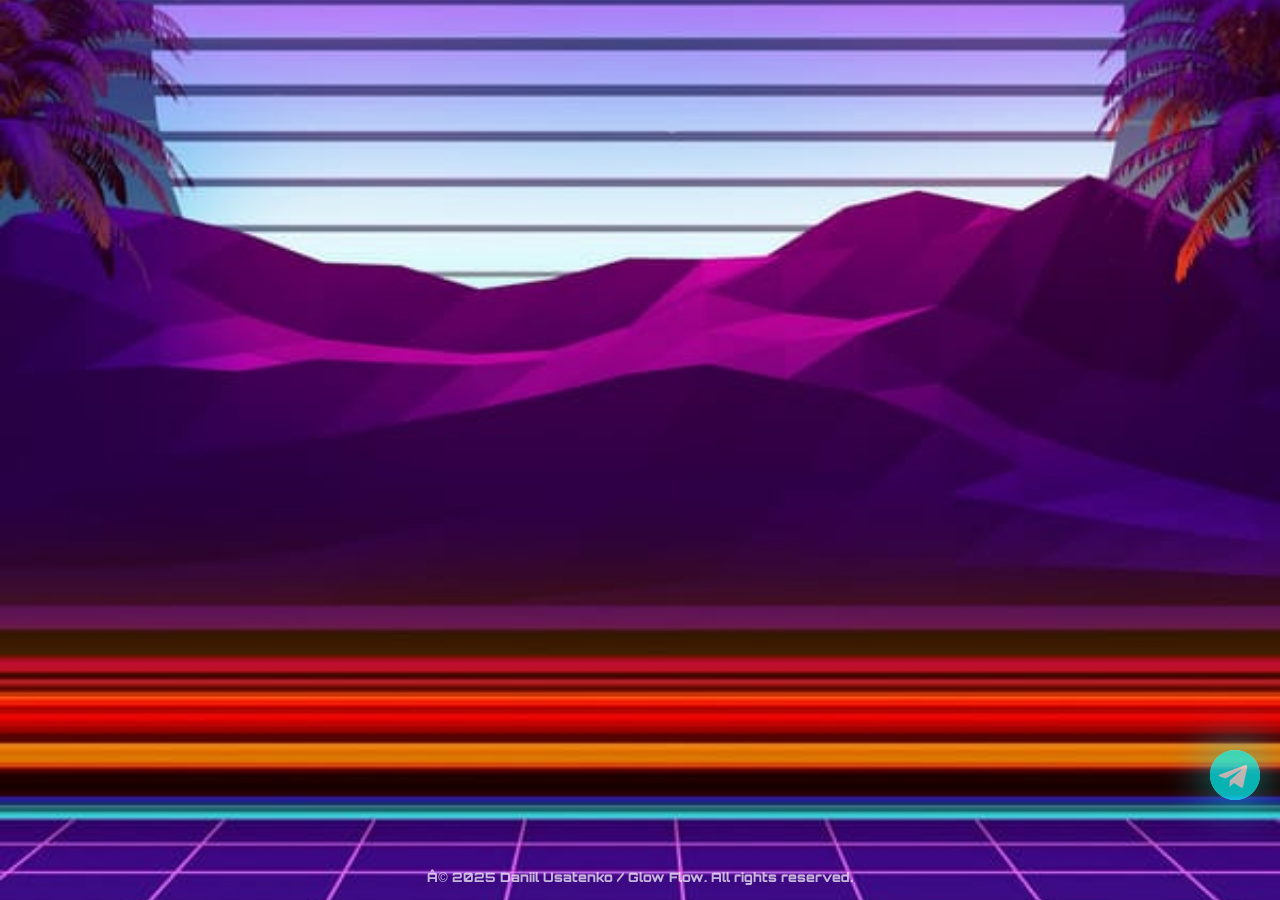
<file: index.html>
<!DOCTYPE html>
<html lang="en">
  <head>
    <script>
      (function (m, e, t, r, i, k, a) {
        m[i] =
          m[i] ||
          function () {
            (m[i].a = m[i].a || []).push(arguments);
          };
        m[i].l = 1 * new Date();
        for (var j = 0; j < document.scripts.length; j++) {
          if (document.scripts[j].src === r) {
            return;
          }
        }
        (k = e.createElement(t)),
          (a = e.getElementsByTagName(t)[0]),
          (k.async = 1),
          (k.src = r),
          a.parentNode.insertBefore(k, a);
      })(
        window,
        document,
        "script",
        "https://mc.yandex.ru/metrika/tag.js",
        "ym"
      );
      ym(103393211, "init", {
        clickmap: true,
        trackLinks: true,
        accurateTrackBounce: true,
      });
    </script>
    <noscript>
      <div>
        <img
          src="https://mc.yandex.ru/watch/103393211"
          style="position: absolute; left: -9999px"
          alt=""
        />
      </div>
    </noscript>
    <meta charset="UTF-8" />
    <meta
      name="viewport"
      content="width=device-width, initial-scale=1.0, maximum-scale=1.0, user-scalable=no, viewport-fit=cover"
    />
    <meta
      name="description"
      content="Glow Flow - Exciting arcade physics game with colorful geometric figures"
    />
    <meta name="mobile-web-app-capable" content="yes" />
    <meta name="HandheldFriendly" content="true" />
    <meta
      name="keywords"
      content="glow flow, arcade game, physics game, browser game"
    />
    <meta name="author" content="Usatenko Daniil" />
    <meta property="og:title" content="Glow Flow - Physics Arcade Game" />
    <meta property="og:type" content="game" />
    <meta property="og:site_name" content="Glow Flow" />
    <meta
      property="og:description"
      content="A mesmerizing physics-based arcade game with colorful geometric figures"
    />
    <meta property="og:url" content="https://usatblu27.github.io/GlowFlow" />
    <meta
      property="og:image"
      content="https://usatblu27.github.io/GlowFlow/icons/favicon.png"
    />
    <meta name="twitter:card" content="summary_large_image" />
    <meta name="mobile-web-app-capable" content="yes" />
    <meta name="apple-mobile-web-app-capable" content="yes" />
    <meta
      name="apple-mobile-web-app-status-bar-style"
      content="black-translucent"
    />
    <meta name="theme-color" content="#0f0c29" />
    <meta
      http-equiv="Content-Security-Policy"
      content="
  default-src 'self';
  script-src 'self' 'unsafe-inline' 'unsafe-eval' https://cdnjs.cloudflare.com https://mc.yandex.ru https://mc.yandex.com;
  style-src 'self' 'unsafe-inline';
  img-src 'self' data: https://mc.yandex.ru https://mc.yandex.com;
  connect-src 'self' https://mc.yandex.ru https://mc.yandex.com;
  frame-src https://mc.yandex.ru https://mc.yandex.com;
  font-src 'self';
  object-src 'none';
  base-uri 'self';
  form-action 'self';
"
    />
    <title>Glow Flow - main</title>
    <link
      rel="preload"
      href="fonts/Orbitron-ExtraBold.woff2"
      as="font"
      type="font/woff2"
      crossorigin
    />
    <link rel="icon" href="./icons/favicon.png" type="image/x-icon" />
    <link rel="stylesheet" href="./css/variables.css" />
    <link rel="stylesheet" href="./css/style.css" />
  </head>
  <body>
    <div class="menu-container" id="menu-container">
      <h1 id="title"></h1>
      <div class="btn-container">
        <a href="./html/game.html" class="btn btn-play" id="play-btn"> PLAY </a>
        <a
          href="./html/statistics.html"
          class="btn btn-statistics"
          id="stats-btn"
        >
          STATISTICS
        </a>
        <a
          href="./html/settings.html"
          class="btn btn-settings"
          id="settings-btn"
        >
          SETTINGS
        </a>
      </div>
    </div>
    <a href="https://t.me/Glow_Flow_game" class="telegram-icon" target="_blank">
      <svg width="50" height="50" viewBox="0 0 24 24">
        <path
          class="svg"
          d="M12 0C5.373 0 0 5.373 0 12C0 18.627 5.373 24 12 24C18.627 24 24 18.627 24 12C24 5.373 18.627 0 12 0ZM17.894 8.221L15.924 17.501C15.779 18.159 15.387 18.319 14.84 18.009L11.5 15.799L9.934 17.295C9.794 17.475 9.577 17.59 9.334 17.59H9.332L9.545 14.536L15.034 9.548C15.274 9.335 14.98 9.214 14.647 9.427L7.586 13.682L4.64 12.692C3.982 12.489 3.964 12.052 4.755 11.738L16.866 7.28C17.404 7.084 17.872 7.408 17.698 8.221H17.894Z"
          fill=" #00ffff"
        />
      </svg>
    </a>
    <div class="copyright">
      © 2025 Daniil Usatenko &#47; Glow Flow. All rights reserved.
    </div>
    <div id="license-modal">
      <div class="modal-content">
        <h2 class="modal-title">END USER LICENSE AGREEMENT</h2>
        <div class="license-text">
          <strong>Glow Flow Game License Agreement</strong>
          <ol>
            <li>
              By accepting this agreement, you confirm that you are at least 12
              years old
            </li>
            <li>The game collects anonymous statistics to improve gameplay</li>
            <li>All rights to the game belong to the developer</li>
            <li>You may not hack or modify the game code</li>
            <li>
              The developer is not responsible for possible errors in the game
            </li>
            <li>You agree to use cookies to store settings</li>
            <li>The game may contain advertising and in-app purchases</li>
            <li>This agreement may be changed without prior notice</li>
            <li>You agree to receive game updates automatically</li>
            <li>The game is provided "as is" without warranties</li>
            <li>Your progress and settings may be lost during updates</li>
            <li>You may not use the game for commercial purposes</li>
            <li>The developer may terminate access at any time</li>
            <li>All in-game purchases are final and non-refundable</li>
          </ol>
          <p class="license-date">Last updated: August 2025</p>
        </div>
        <div class="license-agree-container">
          <input type="checkbox" id="license-agree" />
          <label for="license-agree" class="license-agree-label"
            >I have read and agree to the terms</label
          >
        </div>
        <button id="license-confirm" disabled>CONFIRM</button>
      </div>
    </div>
    <script src="./js/vibration.js" defer></script>
    <script src="./js/script.js"></script>
  </body>
</html>
</file>
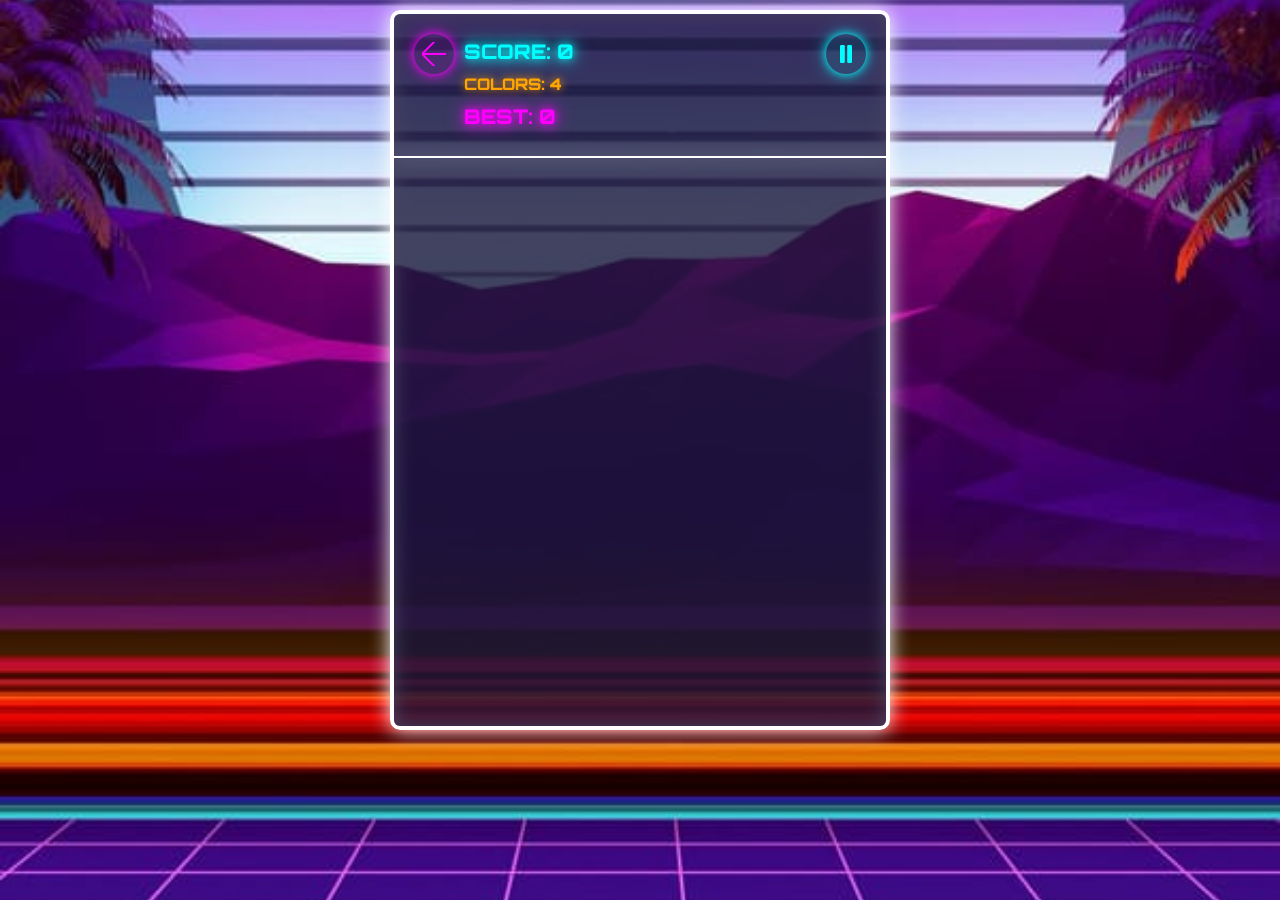
<file: html/game.html>
<!DOCTYPE html>
<html lang="en">
  <head>
    <meta charset="UTF-8" />
    <meta
      name="viewport"
      content="width=device-width, initial-scale=1.0, maximum-scale=1.0, user-scalable=no, viewport-fit=cover"
    />
    <meta name="mobile-web-app-capable" content="yes" />
    <meta name="HandheldFriendly" content="true" />
    <meta
      name="description"
      content="Glow Flow - Exciting arcade physics game with colorful geometric figures"
    />
    <meta
      name="keywords"
      content="glow flow, arcade game, physics game, browser game"
    />
    <meta name="author" content="Usatenko Daniil" />
    <meta property="og:title" content="Glow Flow - Physics Arcade Game" />
    <meta property="og:type" content="game" />
    <meta property="og:site_name" content="Glow Flow" />
    <meta
      property="og:description"
      content="A mesmerizing physics-based arcade game with colorful geometric figures"
    />
    <meta property="og:url" content="https://usatblu27.github.io/GlowFlow" />
    <meta
      property="og:image"
      content="https://usatblu27.github.io/GlowFlow/icons/favicon.png"
    />
    <meta name="twitter:card" content="summary_large_image" />
    <meta name="mobile-web-app-capable" content="yes" />
    <meta name="apple-mobile-web-app-capable" content="yes" />
    <meta
      name="apple-mobile-web-app-status-bar-style"
      content="black-translucent"
    />
    <meta name="theme-color" content="#0f0c29" />
    <meta
      http-equiv="Content-Security-Policy"
      content="
  default-src 'self';
  script-src 'self' 'unsafe-inline' 'unsafe-eval' https://cdnjs.cloudflare.com https://mc.yandex.ru;
  style-src 'self' 'unsafe-inline';
  img-src 'self' data: https://mc.yandex.ru;
  connect-src 'self' https://mc.yandex.ru;
  frame-src https://mc.yandex.ru;
  font-src 'self';
  object-src 'none';
  base-uri 'self';
  form-action 'self';
"
    />
    <title>Glow Flow - game</title>
    <link rel="icon" href="../icons/favicon.png" type="image/x-icon" />
    <link rel="stylesheet" href="../css/variables.css" />
    <link rel="stylesheet" href="../css/game.css" />
  </head>
  <body>
    <div class="game-wrapper" id="game-wrapper">
      <div class="game-container" id="game-container"></div>
      <div class="scores-container" id="scores-container">
        <div class="score" id="score">SCORE: 0</div>
        <div class="colors-progress" id="colors-progress">COLORS: 4</div>
        <div class="best-score" id="best-score">BEST: 0</div>
      </div>
      <div class="game-over" id="game-over">GAME OVER</div>
      <div class="restart-btn" id="restart-btn">RESTART</div>
      <div class="share-button" id="share-btn">SHARE SCORE</div>
      <a href="../index.html" class="neon-back-button">
        <svg width="40" height="40" viewBox="0 0 40 40">
          <path
            d="M20 0 L0 20 L20 40 M0 20 H40"
            fill="none"
            stroke="#ff00ff"
            stroke-width="3"
            stroke-linecap="round"
            stroke-linejoin="round"
          />
        </svg>
      </a>
      <div id="pause-btn" class="neon-pause-button">
        <svg width="40" height="40" viewBox="0 0 40 40" id="pause-icon">
          <rect x="10" y="5" width="8" height="30" rx="2" fill="#00ffff" />
          <rect x="22" y="5" width="8" height="30" rx="2" fill="#00ffff" />
        </svg>
      </div>
    </div>
    <audio id="bg-music" muted loop>
      <source src="../audio/bg-music.opus" type="audio/opus" />
    </audio>
    <audio id="collision-sound" muted>
      <source src="../audio/collision.opus" type="audio/opus" />
    </audio>
    <audio id="explosion-sound" muted>
      <source src="../audio/explosion.opus" type="audio/opus" />
    </audio>
    <script src="../js/matter.min.js"></script>
    <script src="../js/vibration.js" defer></script>
    <script src="../js/game.js"></script>
    <!-- // Uses Matter.js (https://brm.io/matter-js/) -->
  </body>
</html>
</file>
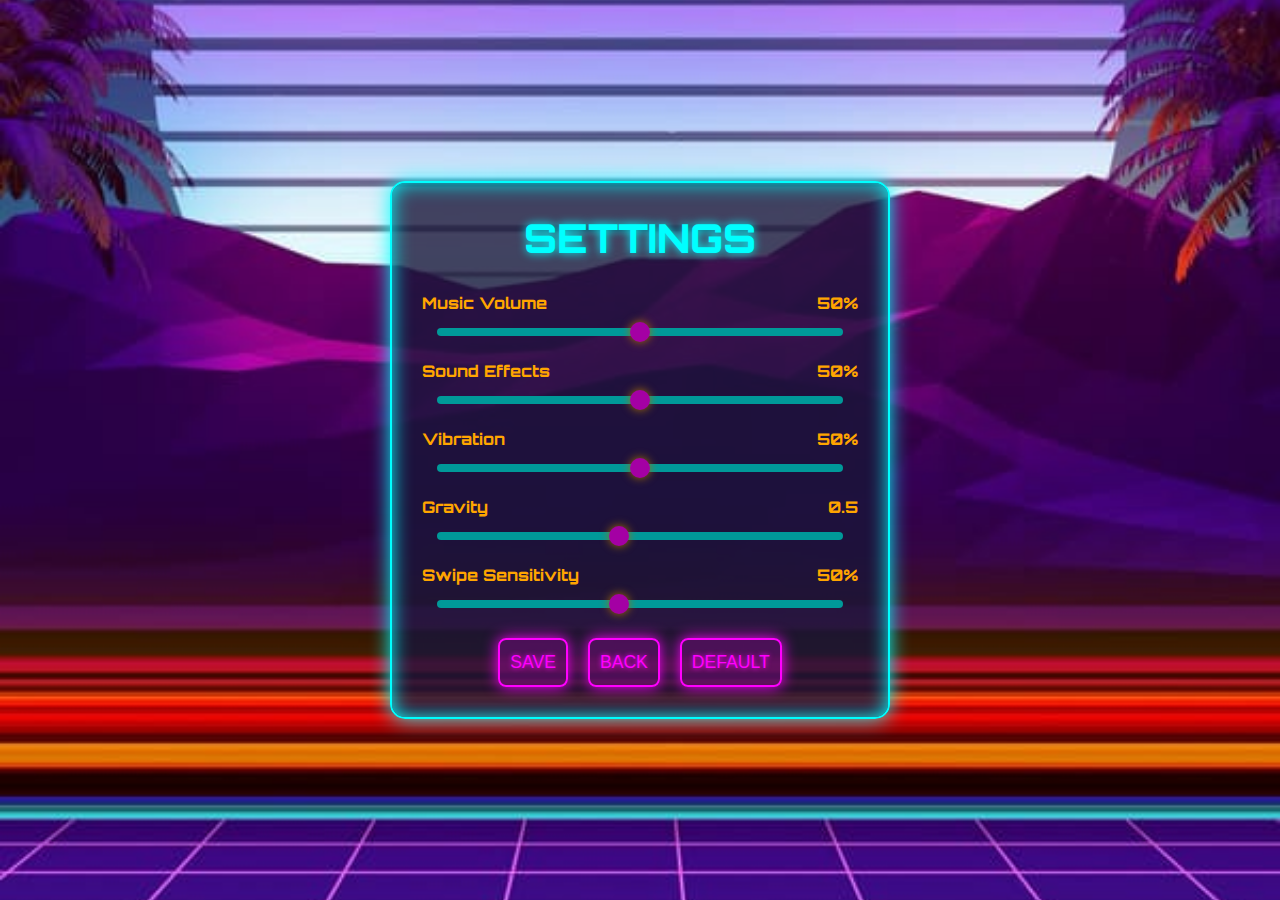
<file: html/settings.html>
<!DOCTYPE html>
<html lang="en">
  <head>
    <meta charset="UTF-8" />
    <meta
      name="viewport"
      content="width=device-width, initial-scale=1.0, maximum-scale=1.0, user-scalable=no, viewport-fit=cover"
    />
    <meta name="mobile-web-app-capable" content="yes" />
    <meta name="HandheldFriendly" content="true" />
    <meta
      name="description"
      content="Glow Flow - Exciting arcade physics game with colorful geometric figures"
    />
    <meta
      name="keywords"
      content="glow flow, arcade game, physics game, browser game"
    />
    <meta name="author" content="Usatenko Daniil" />
    <meta property="og:title" content="Glow Flow - Physics Arcade Game" />
    <meta property="og:type" content="game" />
    <meta property="og:site_name" content="Glow Flow" />
    <meta
      property="og:description"
      content="A mesmerizing physics-based arcade game with colorful geometric figures"
    />
    <meta property="og:url" content="https://usatblu27.github.io/GlowFlow" />
    <meta
      property="og:image"
      content="https://usatblu27.github.io/GlowFlow/icons/favicon.png"
    />
    <meta name="twitter:card" content="summary_large_image" />
    <meta name="mobile-web-app-capable" content="yes" />
    <meta name="apple-mobile-web-app-capable" content="yes" />
    <meta
      name="apple-mobile-web-app-status-bar-style"
      content="black-translucent"
    />
    <meta name="theme-color" content="#0f0c29" />
    <meta
      http-equiv="Content-Security-Policy"
      content="
  default-src 'self';
  script-src 'self' 'unsafe-inline' 'unsafe-eval' https://cdnjs.cloudflare.com https://mc.yandex.ru https://mc.yandex.com;
  style-src 'self' 'unsafe-inline';
  img-src 'self' data: https://mc.yandex.ru https://mc.yandex.com;
  connect-src 'self' https://mc.yandex.ru https://mc.yandex.com;
  frame-src https://mc.yandex.ru https://mc.yandex.com;
  font-src 'self';
  object-src 'none';
  base-uri 'self';
  form-action 'self';
"
    />
    <title>Glow Flow - settings</title>
    <link rel="icon" href="../icons/favicon.png" type="image/x-icon" />
    <link rel="stylesheet" href="../css/variables.css" />
    <link rel="stylesheet" href="../css/settings.css" />
    <style></style>
  </head>
  <body>
    <div class="settings-container">
      <h1>SETTINGS</h1>
      <div class="setting">
        <div class="setting-title">
          <span>Music Volume</span>
          <span id="music-volume-value">50%</span>
        </div>
        <div class="slider-container">
          <input
            type="range"
            min="0"
            max="100"
            value="50"
            class="slider"
            id="music-volume"
          />
        </div>
      </div>
      <div class="setting">
        <div class="setting-title">
          <span>Sound Effects</span>
          <span id="sound-effects-value">50%</span>
        </div>
        <div class="slider-container">
          <input
            type="range"
            min="0"
            max="100"
            value="50"
            class="slider"
            id="sound-effects"
          />
        </div>
      </div>
      <div class="setting">
        <div class="setting-title">
          <span>Vibration</span>
          <span id="vibration-value">50%</span>
        </div>
        <div class="slider-container">
          <input
            type="range"
            min="0"
            max="100"
            value="50"
            class="slider"
            id="vibration"
          />
        </div>
      </div>
      <div class="setting">
        <div class="setting-title">
          <span>Gravity</span>
          <span id="gravity-value">0.5</span>
        </div>
        <div class="slider-container">
          <input
            type="range"
            min="1"
            max="10"
            value="3"
            class="slider"
            id="gravity"
          />
        </div>
      </div>
      <div class="setting">
        <div class="setting-title">
          <span>Swipe Sensitivity</span>
          <span id="sensitivity-value">50%</span>
        </div>
        <div class="slider-container">
          <input
            type="range"
            min="10"
            max="100"
            value="50"
            class="slider"
            id="sensitivity"
          />
        </div>
      </div>
      <div class="btn-container">
        <button class="btn" id="save-btn">SAVE</button>
        <button class="btn" id="back-btn">BACK</button>
        <button class="btn" id="default-btn">DEFAULT</button>
      </div>
    </div>
    <script src="../js/vibration.js" defer></script>
    <script src="../js/settings.js"></script>
  </body>
</html>
</file>
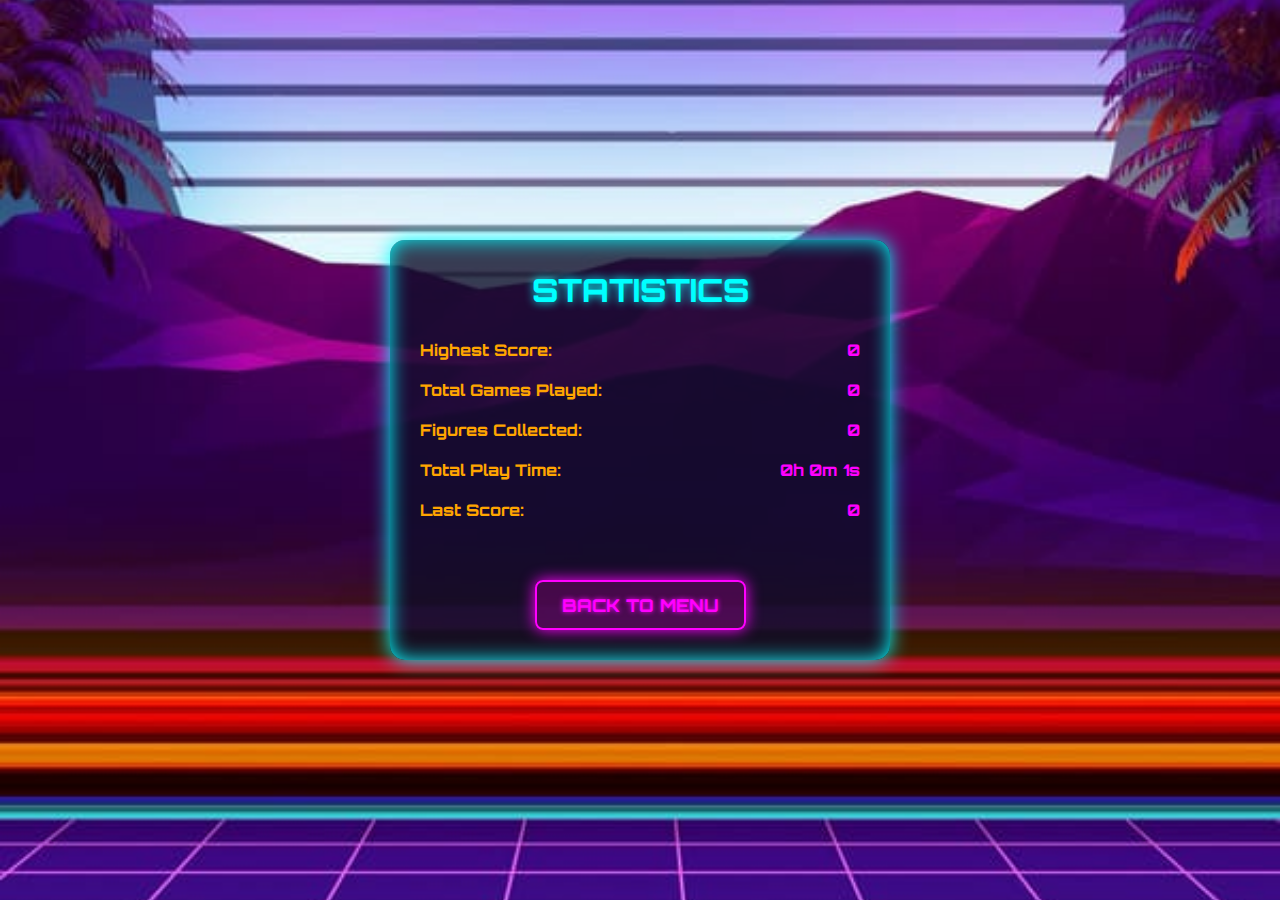
<file: html/statistics.html>
<!DOCTYPE html>
<html lang="en">
  <head>
    <meta charset="UTF-8" />
    <meta
      name="viewport"
      content="width=device-width, initial-scale=1.0, maximum-scale=1.0, user-scalable=no, viewport-fit=cover"
    />
    <meta name="mobile-web-app-capable" content="yes" />
    <meta name="HandheldFriendly" content="true" />
    <meta
      name="description"
      content="Glow Flow - Exciting arcade physics game with colorful geometric figures"
    />
    <meta
      name="keywords"
      content="glow flow, arcade game, physics game, browser game"
    />
    <meta name="author" content="Usatenko Daniil" />
    <meta property="og:title" content="Glow Flow - Physics Arcade Game" />
    <meta property="og:type" content="game" />
    <meta property="og:site_name" content="Glow Flow" />
    <meta
      property="og:description"
      content="A mesmerizing physics-based arcade game with colorful geometric figures"
    />
    <meta property="og:url" content="https://usatblu27.github.io/GlowFlow" />
    <meta
      property="og:image"
      content="https://usatblu27.github.io/GlowFlow/icons/favicon.png"
    />
    <meta name="twitter:card" content="summary_large_image" />
    <meta name="mobile-web-app-capable" content="yes" />
    <meta name="apple-mobile-web-app-capable" content="yes" />
    <meta
      name="apple-mobile-web-app-status-bar-style"
      content="black-translucent"
    />
    <meta name="theme-color" content="#0f0c29" />
    <meta
      http-equiv="Content-Security-Policy"
      content="
  default-src 'self';
  script-src 'self' 'unsafe-inline' 'unsafe-eval' https://cdnjs.cloudflare.com https://mc.yandex.ru https://mc.yandex.com;
  style-src 'self' 'unsafe-inline';
  img-src 'self' data: https://mc.yandex.ru https://mc.yandex.com;
  connect-src 'self' https://mc.yandex.ru https://mc.yandex.com;
  frame-src https://mc.yandex.ru https://mc.yandex.com;
  font-src 'self';
  object-src 'none';
  base-uri 'self';
  form-action 'self';
"
    />
    <title>Glow Flow - statistics</title>
    <link rel="icon" href="../icons/favicon.png" type="image/x-icon" />
    <link rel="stylesheet" href="../css/variables.css" />
    <link rel="stylesheet" href="../css/statistics.css" />
  </head>
  <body>
    <div class="container">
      <h1>STATISTICS</h1>
      <div class="stats-container">
        <div class="stat-item">
          <span>Highest Score:</span>
          <span class="stat-value" id="high-score">0</span>
        </div>
        <div class="stat-item">
          <span>Total Games Played:</span>
          <span class="stat-value" id="total-games">0</span>
        </div>
        <div class="stat-item">
          <span>Figures Collected:</span>
          <span class="stat-value" id="total-shapes">0</span>
        </div>
        <div class="stat-item">
          <span>Total Play Time:</span>
          <span class="stat-value" id="total-time">0</span>
        </div>
        <div class="stat-item">
          <span>Last Score:</span>
          <span class="stat-value" id="last-score">0</span>
        </div>
      </div>
      <div class="btn-container">
        <a href="../index.html" class="back-btn"> BACK TO MENU</a>
      </div>
    </div>
    <script src="../js/vibration.js" defer></script>
    <script src="../js/statistics.js"></script>
  </body>
</html>
</file>
<file: css/variables.css>
@font-face {
  font-family: Orbitron;
  src: url("../fonts/Orbitron-ExtraBold.woff2") format("truetype");
}
:root {
  --font-family: "Orbitron", sans-serif;
  --light-color: #ffffff;
  --magenta-color: #ff00ff;
  --cyan-color: #00ffff;
  --orange-color: #ffa500;
  --dark-cyan-color: #009999;
  --dark-magenta-color: #a400a4;
  --dark-orange-color: #ac7000;
  --btn-hover-opacity: 0.4;
  --btn-base-opacity: 0.4;
  --title-glow: 0 0 10px var(--cyan-color), 0 0 20px var(--cyan-color);
  --title-glow-intense: 0 0 15px var(--cyan-color), 0 0 30px var(--cyan-color),
    0 0 40px var(--cyan-color);
  --button-activity-box-shadow: 0 0 30px var(--light-color),
    0 0 60px var(--light-color), 0 0 80px var(--light-color);
}
</file>
<file: css/style.css>
*,
*:before,
*:after {
  margin: 0;
  padding: 0;
  box-sizing: border-box;
  -webkit-user-select: none;
  user-select: none;
  -webkit-tap-highlight-color: transparent;
}
body {
  display: flex;
  justify-content: center;
  align-items: center;
  width: 100vw;
  height: 100vh;
  margin: 0;
  padding: 0;
  font-family: var(--font-family);
  font-display: swap;
  background: url("../icons/image.webp");
  background-repeat: no-repeat;
  background-position: center;
  background-size: cover;
  touch-action: manipulation;
}
.menu-container {
  position: absolute;
  z-index: 10;
  top: 50%;
  left: 50%;
  width: 100%;
  padding: 20px;
  text-align: center;
  transform: translate(-50%, -50%);
}
h1 {
  display: flex;
  justify-content: center;
  gap: 0.2em;
  margin-bottom: 2rem;
  font-size: clamp(2.5rem, 10vw, 4rem);
  color: var(--cyan-color);
  animation: glow-pulse 2s infinite alternate;
  text-shadow: var(--title-glow);
}
h1 span {
  display: inline-block;
  opacity: 0;
  transform: translateY(-50px);
  animation: letter-appear 0.5s forwards;
}
.btn-container {
  display: flex;
  flex-direction: column;
  align-items: center;
  gap: 15px;
  margin-top: 30px;
}
.btn {
  position: relative;
  width: 220px;
  padding: 15px 30px;
  overflow: hidden;
  font-size: 1.2rem;
  text-decoration: none;
  border: 2px solid;
  border-radius: 8px;
  opacity: 0;
  transform: translateY(200px) scale(0.8);
  transition: all 0.3s ease;
  cursor: pointer;
}
.btn-play {
  color: var(--magenta-color);
  background: rgba(234, 0, 255, var(--btn-base-opacity));
  box-shadow: 0 0 15px var(--magenta-color);
  animation: btn-appear 0.8s cubic-bezier(0.175, 0.885, 0.32, 1.275) forwards;
  animation-delay: 0.8s;
  border-color: var(--magenta-color);
  text-shadow: 0 0 5px var(--magenta-color);
}
.btn-statistics {
  color: var(--cyan-color);
  background: rgba(0, 255, 255, var(--btn-base-opacity));
  box-shadow: 0 0 15px var(--cyan-color);
  animation: btn-appear 0.8s cubic-bezier(0.175, 0.885, 0.32, 1.275) forwards;
  animation-delay: 1s;
  border-color: var(--cyan-color);
  text-shadow: 0 0 5px var(--cyan-color);
}
.btn-settings {
  color: var(--orange-color);
  background: rgba(255, 165, 0, var(--btn-base-opacity));
  box-shadow: 0 0 15px var(--orange-color);
  animation: btn-appear 0.8s cubic-bezier(0.175, 0.885, 0.32, 1.275) forwards;
  animation-delay: 1.2s;
  border-color: var(--orange-color);
  text-shadow: 0 0 5px var(--orange-color);
}
.telegram-icon {
  position: fixed;
  z-index: 20;
  right: 20px;
  bottom: 100px;
  width: 50px;
  height: 50px;
  background-color: var(--light-color);
  border-radius: 50%;
  box-shadow: 0 0 50px var(--cyan-color);
  opacity: 0.7;
  transition: all 0.3s ease;
  cursor: pointer;
}
.copyright {
  position: fixed;
  z-index: 1;
  bottom: 15px;
  left: 0;
  width: 100%;
  font-size: 0.8rem;
  text-align: center;
  color: rgba(255, 255, 255, 0.7);
  animation: fade-in 2s forwards;
  pointer-events: none;
}
.btn::before {
  position: absolute;
  top: 0;
  left: -100%;
  width: 100%;
  height: 100%;
  background: linear-gradient(
    90deg,
    transparent,
    rgba(255, 255, 255, 0.2),
    transparent
  );
  transition: 0.5s;
  content: "";
}
.btn::after {
  position: absolute;
  top: -50%;
  left: -50%;
  width: 200%;
  height: 200%;
  background: linear-gradient(
    to bottom right,
    transparent,
    transparent,
    transparent,
    rgba(255, 255, 255, 0.1),
    transparent
  );
  transform: rotate(30deg);
  animation: btn-shine 3s infinite;
  content: "";
}
#license-modal {
  display: none;
  position: fixed;
  top: 0;
  left: 0;
  width: 100%;
  height: 100%;
  background: rgba(0, 0, 0, 0.9);
  z-index: 1000;
  overflow-y: auto;
  opacity: 0;
  transition: opacity 0.5s ease;
}
#license-modal.modal-visible {
  opacity: 1;
}
.modal-content {
  background: rgba(25, 21, 58, 0.95);
  padding: 30px;
  border: 3px solid var(--cyan-color);
  border-radius: 20px;
  box-shadow: 0 0 40px var(--cyan-color), inset 0 0 30px var(--cyan-color);
  max-width: 90%;
  max-height: 90%;
  overflow-y: auto;
  animation: glow-pulse 3s infinite alternate;
}
.modal-title {
  color: var(--cyan-color);
  text-align: center;
  margin-bottom: 25px;
  text-shadow: 0 0 15px var(--cyan-color);
  font-size: 2.2rem;
}
.license-text {
  color: white;
  height: 300px;
  overflow-y: auto;
  margin-bottom: 25px;
  padding: 20px;
  border: 1px solid var(--cyan-color);
  border-radius: 8px;
  background: rgba(0, 0, 0, 0.3);
  line-height: 1.6;
}
.license-text ol {
  padding-left: 25px;
  margin-bottom: 15px;
}
.license-text li {
  margin-bottom: 10px;
  padding-left: 5px;
}

.license-text strong {
  color: var(--cyan-color);
  display: block;
  margin-bottom: 10px;
  font-size: 1.1rem;
}
.license-date {
  margin-top: 15px;
  font-size: 0.9rem;
  color: var(--cyan-color);
  text-align: center;
}
.license-agree-container {
  display: flex;
  align-items: center;
  margin-bottom: 20px;
  padding: 10px;
  background: rgba(0, 0, 0, 0.2);
  border-radius: 8px;
}
#license-agree {
  margin-right: 12px;
  width: 20px;
  height: 20px;
  accent-color: var(--cyan-color);
}
.license-agree-label {
  color: var(--cyan-color);
  font-size: 1rem;
  cursor: pointer;
}
#license-confirm {
  width: 100%;
  padding: 15px;
  border: none;
  border-radius: 8px;
  font-family: var(--font-family);
  cursor: pointer;
  transition: all 0.3s ease;
  font-size: 1.1rem;
  font-weight: bold;
}
#license-confirm:disabled {
  background: #555 !important;
  color: #999 !important;
  cursor: not-allowed;
  box-shadow: none !important;
}
#license-confirm:enabled {
  background: var(--cyan-color);
  color: black;
  box-shadow: 0 0 15px var(--cyan-color);
}
#license-confirm:enabled:hover {
  background: var(--magenta-color);
  box-shadow: 0 0 25px var(--magenta-color);
  transform: scale(1.05);
}
@media (max-width: 768px) {
  .modal-content {
    margin: 10%;
    padding: 20px;
  }
  .modal-title {
    font-size: 1.5rem;
  }
  .license-text {
    height: 250px;
    padding: 15px;
    font-size: 0.9rem;
  }
  .license-text li {
    margin-bottom: 8px;
  }
}
@media (max-width: 480px) {
  .modal-content {
    margin: 5%;
    padding: 15px;
  }
  .modal-title {
    font-size: 1.3rem;
  }
  .license-text {
    height: 200px;
  }
  #license-confirm {
    padding: 12px;
    font-size: 1rem;
  }
}
@media (hover: hover) and (pointer: fine) {
  .btn:hover::before {
    left: 100%;
  }
  .btn-play:hover {
    background: rgba(234, 0, 255, var(--btn-hover-opacity));
    box-shadow: 0 0 25px var(--magenta-color), 0 0 35px rgba(234, 0, 255, 0.2);
    transform: scale(1.05);
  }
  .btn-statistics:hover {
    background: rgba(0, 255, 255, var(--btn-hover-opacity));
    box-shadow: 0 0 25px var(--cyan-color), 0 0 35px rgba(0, 255, 255, 0.5);
    transform: scale(1.05);
  }
  .btn-settings:hover {
    background: rgba(255, 165, 0, var(--btn-hover-opacity));
    box-shadow: 0 0 25px var(--orange-color), 0 0 35px rgba(255, 165, 0, 0.5);
    transform: scale(1.05);
  }
  .telegram-icon:hover {
    opacity: 1;
    transform: scale(1.1);
  }
}
@keyframes btn-appear {
  to {
    opacity: 1;
    transform: translateY(0) scale(1);
  }
}
@keyframes glow-pulse {
  from {
    text-shadow: var(--title-glow);
  }
  to {
    text-shadow: var(--title-glow-intense);
  }
}
@keyframes play-pulse {
  0%,
  100% {
    box-shadow: 0 0 15px var(--magenta-color);
    transform: scale(1);
  }
  50% {
    box-shadow: 0 0 40px var(--magenta-color), 0 0 60px rgba(234, 0, 255, 0.7);
    transform: scale(1.05);
  }
}
@keyframes btn-shine {
  from {
    transform: rotate(30deg) translate(-30%, -30%);
  }
  to {
    transform: rotate(30deg) translate(30%, 30%);
  }
}
@keyframes fade-in {
  from {
    opacity: 0;
    transform: translateY(20px);
  }
  to {
    opacity: 0.7;
    transform: translateY(0);
  }
}
@keyframes letter-appear {
  to {
    opacity: 1;
    transform: translateY(0);
  }
}
@media (prefers-reduced-motion: reduce) {
  * {
    transition: none !important;
    animation: none !important;
  }
}
@media (max-width: 325px) {
  h1 {
    font-size: 2rem;
  }
  .btn {
    width: 180px;
    padding: 10px 20px;
    font-size: 1rem;
  }
  .btn-container {
    gap: 10px;
  }
  .copyright {
    font-size: 0.6rem;
  }
}
</file>
<file: css/game.css>
*,
*:before,
*:after {
  margin: 0;
  padding: 0;
  box-sizing: border-box;
  -webkit-user-select: none;
  user-select: none;
  -webkit-tap-highlight-color: transparent;
}
body {
  display: flex;
  justify-content: center;
  align-items: top;
  height: 100vh;
  margin: 0;
  padding: 0;
  overflow: hidden;
  font-family: var(--font-family);
  font-display: swap;
  background: url("../icons/image.png");
  background-repeat: no-repeat;
  background-position: center;
  background-size: cover;
  user-select: none;
  touch-action: none;
}
.game-wrapper {
  position: relative;
  width: 100%;
  height: 80vh;
  max-width: 500px;
  margin: 10px;
  overflow: hidden;
  border: 4px solid var(--light-color);
  border-radius: 10px;
  box-shadow: 0 0 20px var(--light-color), inset 0 0 20px var(--light-color);
}
.game-container {
  position: relative;
  width: 100%;
  height: 100%;
  background: rgba(25, 21, 58, 0.8);
}
.game-over {
  position: absolute;
  z-index: 10;
  top: 50%;
  left: 50%;
  display: none;
  width: 150px;
  padding: 20px;
  font-size: 30px;
  text-align: center;
  font-weight: bold;
  color: var(--magenta-color);
  background-color: rgba(25, 21, 58, 0.8);
  transform: translate(-50%, -50%);
  border-top-right-radius: 30px;
  border-top-left-radius: 30px;
  text-shadow: 0 0 10px var(--light-color), 0 0 20px var(--light-color);
}
.restart-btn {
  position: absolute;
  z-index: 10;
  top: 60%;
  left: 50%;
  display: none;
  width: 150px;
  padding: 20px;
  font-size: 24px;
  color: var(--cyan-color);
  background-color: rgba(25, 21, 58, 0.8);
  border: 2px solid var(--cyan-color);
  box-shadow: 0 0 10px var(--cyan-color);
  transform: translateX(-50%);
  border-bottom-left-radius: 30px;
  border-bottom-right-radius: 30px;
  text-shadow: 0 0 5px var(--light-color);
  cursor: pointer;
}
.game-container::before {
  position: absolute;
  z-index: 5;
  top: 20%;
  left: 0;
  width: 100%;
  height: 2px;
  background: var(--light-color);
  box-shadow: 0 0 20px var(--light-color), inset 0 0 20px var(--light-color);
  content: "";
}
.score-popup {
  position: absolute;
  z-index: 20;
  font-size: 24px;
  font-weight: bold;
  color: var(--cyan-color);
  animation: floatUp 1s ease-out forwards;
  text-shadow: 0 0 10px var(--cyan-color);
}
.colors-progress {
  font-size: 16px;
  color: var(--orange-color);
  text-shadow: 0 0 10px var(--orange-color);
}
.explosion {
  position: absolute;
  z-index: 15;
  width: 100px;
  height: 100px;
  background: radial-gradient(
    circle,
    rgba(255, 255, 255, 0.8) 0%,
    rgba(255, 255, 255, 0) 70%
  );
  border-radius: 50%;
  animation: explode 0.5s ease-out forwards;
  pointer-events: none;
}
.title {
  margin-top: 0;
  text-align: center;
  color: var(--cyan-color);
}
.scores-container {
  position: absolute;
  z-index: 10;
  top: 25px;
  left: 70px;
  display: flex;
  flex-direction: column;
  justify-content: left;
  gap: 10px;
}
.score,
.best-score {
  min-width: 150px;
  font-size: 20px;
  text-align: left;
  color: var(--cyan-color);
  text-shadow: 0 0 10px var(--cyan-color), 0 0 20px var(--cyan-color);
}
.best-score {
  color: var(--magenta-color);
  text-shadow: 0 0 10px var(--magenta-color), 0 0 20px var(--magenta-color);
}
.score-popup,
.best-score-popup {
  position: absolute;
  z-index: 20;
  font-size: 24px;
  font-weight: bold;
  animation: floatUp 1s ease-out forwards;
}
.score-popup {
  color: var(--cyan-color);
  text-shadow: 0 0 10px var(--cyan-color);
}
.best-score-popup {
  color: var(--magenta-color);
  text-shadow: 0 0 10px var(--magenta-color);
}
.neon-back-button {
  position: absolute;
  z-index: 20;
  top: 20px;
  left: 20px;
  display: flex;
  justify-content: center;
  align-items: center;
  width: 40px;
  height: 40px;
  background: rgba(255, 0, 255, 0.1);
  border: none;
  border-radius: 50%;
  outline: none;
  box-shadow: 0 0 10px var(--magenta-color), 0 0 20px rgba(255, 0, 255, 0.5);
  transition: all 0.3s ease;
  cursor: pointer;
}
.neon-back-button svg {
  width: 60%;
  height: 60%;
}
.neon-back-button {
  animation: neon-pulse 2s infinite alternate;
}
.neon-pause-button {
  position: absolute;
  z-index: 20;
  top: 20px;
  right: 20px;
  display: flex;
  justify-content: center;
  align-items: center;
  width: 40px;
  height: 40px;
  background: rgba(0, 255, 255, 0.1);
  border: none;
  border-radius: 50%;
  outline: none;
  box-shadow: 0 0 10px var(--cyan-color), 0 0 20px rgba(0, 255, 255, 0.5);
  transition: all 0.3s ease;
  animation: neon-pulse-cyan 2s infinite alternate;
  cursor: pointer;
}
.neon-pause-button svg {
  width: 60%;
  height: 60%;
}
#pause-overlay {
  position: absolute;
  z-index: 15;
  top: 0;
  left: 0;
  display: none;
  justify-content: center;
  align-items: center;
  width: 100%;
  height: 100%;
  font-size: 40px;
  font-weight: bold;
  color: var(--cyan-color);
  background: rgba(15, 12, 41, 0.7);
  text-shadow: 0 0 10px var(--cyan-color), 0 0 20px var(--cyan-color);
}
.share-button {
  position: absolute;
  z-index: 10;
  top: 70%;
  left: 50%;
  display: none;
  padding: 10px 20px;
  font-size: 24px;
  color: var(--orange-color);
  border: 2px solid var(--orange-color);
  border-radius: 5px;
  box-shadow: 0 0 10px var(--orange-color);
  transform: translateX(-50%);
  text-shadow: 0 0 5px var(--orange-color);
  cursor: pointer;
}
.icon {
  width: 24px;
  height: 24px;
  transition: fill 0.3s ease;
  fill: var(--cyan-color);
  cursor: pointer;
}
#game-container canvas {
  filter: drop-shadow(0 0 10px white);
}
@media (hover: hover) and (pointer: fine) {
  .neon-back-button:hover {
    background: rgba(255, 0, 255, 0.3);
    box-shadow: 0 0 15px var(--magenta-color), 0 0 30px rgba(255, 0, 255, 0.7);
    transform: scale(1.1);
  }
  .restart-btn:hover {
    background: rgba(0, 255, 255, 0.2);
  }
  .neon-pause-button:hover {
    background: rgba(0, 255, 255, 0.3);
    box-shadow: 0 0 15px var(--cyan-color), 0 0 30px rgba(0, 255, 255, 0.7);
    transform: scale(1.1);
  }
  .share-button:hover {
    background: rgba(255, 165, 0, 0.2);
  }
}
@media (max-height: 700px), (max-width: 350px) {
  .game-wrapper {
    height: 85vh;
    margin: 5px;
  }
  .scores-container {
    top: 15px;
    left: 60px;
    gap: 5px;
  }
  .score,
  .best-score {
    min-width: 120px;
    font-size: 16px;
  }
  .neon-back-button,
  .neon-pause-button {
    top: 15px;
    width: 35px;
    height: 35px;
  }
  .neon-back-button {
    left: 15px;
  }
  .neon-pause-button {
    right: 15px;
  }
  .restart-btn {
    padding: 8px 16px;
    font-size: 20px;
  }
}
@keyframes noise-animation {
  0% {
    transform: translate(0px, 0px);
  }
  100% {
    transform: translate(3px, 3px);
  }
}
@keyframes flicker {
  0%,
  100% {
    opacity: 0.1;
  }
  5%,
  95% {
    opacity: 0.2;
  }
  10%,
  90% {
    opacity: 0.05;
  }
  15%,
  85% {
    opacity: 0.15;
  }
}
@keyframes floatUp {
  0% {
    opacity: 1;
    transform: translateY(0);
  }
  100% {
    opacity: 0;
    transform: translateY(-100px);
  }
}
@keyframes explode {
  0% {
    opacity: 1;
    transform: scale(0.1);
  }
  100% {
    opacity: 0;
    transform: scale(3);
  }
}
@keyframes neon-pulse-cyan {
  0%,
  100% {
    box-shadow: 0 0 10px var(--cyan-color), 0 0 20px rgba(0, 255, 255, 0.5);
  }
  50% {
    box-shadow: 0 0 20px var(--cyan-color), 0 0 40px rgba(0, 255, 255, 0.7);
  }
}
@keyframes neon-pulse {
  0%,
  100% {
    box-shadow: 0 0 10px var(--magenta-color), 0 0 20px rgba(255, 0, 255, 0.5);
  }
  50% {
    box-shadow: 0 0 20px var(--magenta-color), 0 0 40px rgba(255, 0, 255, 0.7);
  }
}
</file>
<file: css/settings.css>
*,
*:before,
*:after {
  margin: 0;

  padding: 0;

  box-sizing: border-box;

  -webkit-user-select: none;

  user-select: none;

  -webkit-tap-highlight-color: transparent;
}

body {
  display: flex;

  justify-content: center;

  align-items: center;

  height: 100vh;

  margin: 0;

  font-family: var(--font-family);

  font-display: swap;

  background: url("../icons/image.webp");

  background-repeat: no-repeat;

  background-position: center;

  background-size: cover;

  touch-action: manipulation;
}

.settings-container {
  width: 90%;

  max-width: 500px;

  padding: 30px;

  background: rgba(25, 21, 58, 0.8);

  border: 2px solid var(--cyan-color);

  border-radius: 15px;

  box-shadow: 0 0 20px var(--cyan-color), inset 0 0 20px var(--cyan-color);

  animation: glow-pulse 3s infinite alternate;
}

h1 {
  margin-bottom: 30px;

  font-size: 2.5rem;

  text-align: center;

  color: var(--cyan-color);

  text-shadow: 0 0 10px var(--cyan-color);
}

.setting {
  margin: 25px 0;
}

.setting-title {
  display: flex;

  justify-content: space-between;

  align-items: center;

  margin-bottom: 10px;

  color: var(--orange-color);
}

.slider-container {
  display: flex;

  align-items: center;

  margin-top: 15px;
}

.slider {
  width: 100%;

  height: 8px;

  margin: 0 15px;

  background: var(--dark-cyan-color);

  border-radius: 5px;

  outline: none;

  -webkit-appearance: none;

  appearance: none;
}

.slider::-webkit-slider-thumb {
  width: 20px;

  height: 20px;

  background: var(--dark-magenta-color);

  border-radius: 50%;

  box-shadow: 0 0 10px var(--dark-orange-color);

  -webkit-appearance: none;

  appearance: none;

  cursor: pointer;
}

.slider::-moz-range-thumb {
  width: 20px;

  height: 20px;

  background: var(--dark-cyan-color);

  border-radius: 50%;

  box-shadow: 0 0 10px var(--dark-cyan-colorr);

  cursor: pointer;
}

.toggle-container {
  display: flex;

  justify-content: space-between;

  align-items: center;

  margin-top: 15px;
}

.toggle-label {
  font-size: 1rem;

  color: var(--cyan-color);
}

.toggle {
  position: relative;

  display: inline-block;

  width: 60px;

  height: 30px;
}

.toggle input {
  width: 0;

  height: 0;

  opacity: 0;
}

.slider-toggle {
  position: absolute;

  top: 0;

  right: 0;

  bottom: 0;

  left: 0;

  background: rgba(0, 255, 255, 0.2);

  border-radius: 34px;

  box-shadow: 0 0 5px var(--cyan-color);

  transition: 0.4s;

  cursor: pointer;
}

.slider-toggle:before {
  position: absolute;

  bottom: 4px;

  left: 4px;

  width: 22px;

  height: 22px;

  background: white;

  border-radius: 50%;

  box-shadow: 0 0 5px white;

  transition: 0.4s;

  content: "";
}

input:checked + .slider-toggle {
  background: var(--cyan-color);

  box-shadow: 0 0 15px var(--cyan-color);
}

input:checked + .slider-toggle:before {
  transform: translateX(30px);
}

.btn-container {
  display: flex;

  justify-content: center;

  gap: 20px;

  margin-top: 30px;
}

.btn {
  padding: 12px 10px;

  font-size: 1.1rem;

  color: var(--magenta-color);

  background: rgba(255, 0, 255, 0.2);

  border: 2px solid var(--magenta-color);

  border-radius: 8px;

  box-shadow: 0 0 15px var(--magenta-color);

  transition: all 0.3s ease;

  cursor: pointer;

  text-shadow: 0 0 5px var(--magenta-color);
}

@media (hover: hover) and (pointer: fine) {
  .btn:hover {
    background: rgba(255, 0, 255, 0.4);

    box-shadow: 0 0 25px var(--magenta-color);

    transform: scale(1.05);
  }
}

@keyframes glow-pulse {
  from {
    box-shadow: 0 0 20px var(--cyan-color), inset 0 0 20px var(--cyan-color);
  }
  to {
    box-shadow: 0 0 30px var(--cyan-color), 0 0 40px rgba(0, 255, 255, 0.5),
      inset 0 0 30px var(--cyan-color);
  }
}
</file>
<file: css/statistics.css>
*,
*:before,
*:after {
  margin: 0;

  padding: 0;

  box-sizing: border-box;

  -webkit-user-select: none;

  user-select: none;

  -webkit-tap-highlight-color: transparent;
}

body {
  display: flex;

  justify-content: center;

  align-items: center;

  height: 100vh;

  margin: 0;

  font-family: var(--font-family);

  font-display: swap;

  text-align: center;

  color: var(--orange-color);

  background: url("../icons/image.webp");

  background-repeat: no-repeat;

  background-position: center;

  background-size: cover;
}

.container {
  width: 90%;

  max-width: 500px;

  padding: 30px;

  background: rgba(15, 12, 41, 0.8);

  border-radius: 15px;

  box-shadow: 0 0 20px var(--cyan-color), inset 0 0 20px var(--cyan-color);
}

h1 {
  margin-bottom: 30px;

  color: var(--cyan-color);

  text-shadow: 0 0 10px var(--cyan-color);
}

.stat-item {
  display: flex;

  justify-content: space-between;

  margin: 20px 0;
}

.stat-value {
  font-weight: bold;

  color: var(--magenta-color);
}

.btn-container {
  display: flex;

  flex-direction: column;

  align-items: center;

  gap: 15px;

  margin-top: 30px;
}

.back-btn {
  margin-top: 30px;

  padding: 12px 25px;

  font-size: 1.1rem;

  text-decoration: none;

  color: var(--magenta-color);

  background: rgba(255, 0, 212, 0.2);

  border: 2px solid var(--magenta-color);

  border-radius: 8px;

  box-shadow: 0 0 15px var(--magenta-color);

  transition: all 0.3s ease;

  cursor: pointer;

  text-shadow: 0 0 5px var(--magenta-color);
}

@media (hover: hover) and (pointer: fine) {
  .back-btn:hover {
    background: rgba(255, 0, 212, 0.4);

    box-shadow: 0 0 25px var(--magenta-color);

    transform: scale(1.05);
  }
}
</file>
